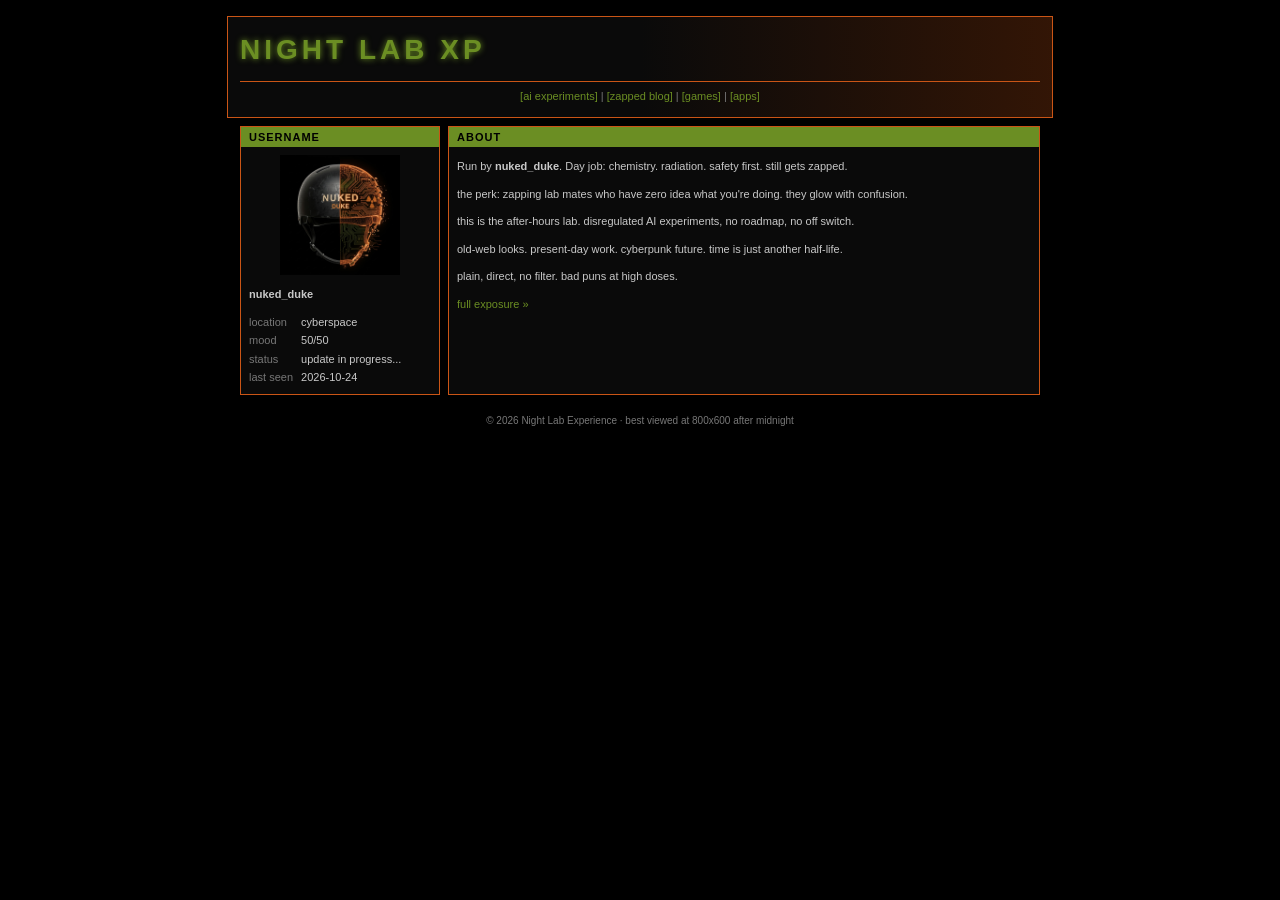
<file: index.html>
<!DOCTYPE html>
<!-- Tells the browser this is modern HTML5 -->
<html lang="en">

<head>
  <!-- Character encoding: lets symbols like © and ★ display correctly -->
  <meta charset="UTF-8">
  <!-- Makes the page scale properly on phones -->
  <meta name="viewport" content="width=device-width, initial-scale=1">
  <!-- Text shown in the browser tab and in search results -->
  <title>Night Lab XP</title>
  <meta name="description" content="Night Lab XP: a Stoic Science after-hours cyberpunk webspace. AI experiments, free apps, games and the Zapped Blog, hand-built in old-web HTML and CSS.">
  <!-- Links the stylesheet. ?v=3 is a version tag: browsers keep an old copy
       of style.css, and changing the number (v=3, v=4...) after editing the CSS
       forces them to download the new one. Change it on every page. -->
  <link rel="stylesheet" href="style.css?v=3">
  <!-- DISCOVERY TAGS: help search engines and AI crawlers understand this page -->
  <meta name="keywords" content="Night Lab XP, Stoic Science, AI experiments, vibe coding, Claude Code, free apps, kids apps, retro games, game preservation, old web, cyberpunk, personal website">
  <meta name="author" content="nuked_duke">
  <meta name="robots" content="index, follow, max-image-preview:large">
  <!-- canonical = the one official address of this page -->
  <link rel="canonical" href="https://xp.stoicscience.us/">
  <link rel="alternate" type="text/plain" title="llms.txt" href="https://xp.stoicscience.us/llms.txt">
  <!-- Open Graph: the preview card when the link is shared (chat apps, social) -->
  <meta property="og:type" content="website">
  <meta property="og:site_name" content="Night Lab XP">
  <meta property="og:title" content="Night Lab XP">
  <meta property="og:description" content="Night Lab XP: a Stoic Science after-hours cyberpunk webspace. AI experiments, free apps, games and the Zapped Blog, hand-built in old-web HTML and CSS.">
  <meta property="og:url" content="https://xp.stoicscience.us/">
  <meta property="og:image" content="https://xp.stoicscience.us/images/avatar.jpg">
  <meta name="twitter:card" content="summary">
  <!-- Structured data (JSON-LD): facts about this page in a format machines read directly -->
  <script type="application/ld+json">
  {"@context": "https://schema.org", "@type": "WebSite", "name": "Night Lab XP", "url": "https://xp.stoicscience.us/", "description": "AI experiments, free apps, games and the Zapped Blog.", "author": {"@type": "Person", "name": "nuked_duke", "alternateName": "The Nuked Duke", "url": "https://xp.stoicscience.us/about.html", "sameAs": ["https://github.com/alexstoicu"]}, "inLanguage": "en"}
  </script>
</head>

<body>

  <!-- HEADER: site name, tagline, and main navigation -->
  <header>
    <!-- The title is the home link: click it to go back to the front page -->
    <h1><a href="index.html">Night Lab XP</a></h1>

    <!-- nav = a group of site links. These pages get built in step 4 -->
    <nav>
      <a href="ai-experiments.html">[ai experiments]</a> |
      <a href="journal.html">[zapped blog]</a> |
      <a href="games.html">[games]</a> |
      <a href="apps.html">[apps]</a>
    </nav>
  </header>

  <!-- MAIN: the page's core content.
       Top row: profile (left) + about box (right). The journal lives on journal.html -->
  <main>

    <!-- TOP ROW: a plain wrapper so CSS can put its two children side by side -->
    <div class="top-row">

    <!-- ASIDE: the profile-style sidebar.
         Each class="box" div is one bordered box -->
    <aside>

      <!-- PROFILE BOX: picture + handle + quick stats -->
      <div class="box">
        <h3>USERNAME</h3>
        <!-- Placeholder until you add a real picture, e.g.
             <img src="images/avatar.png" alt="my avatar" width="120"> -->
        <img class="avatar" src="images/avatar.jpg" alt="nuked_duke helmet">
        <p><strong>nuked_duke</strong></p>

        <!-- dl = description list: pairs of <dt> (label) and <dd> (value) -->
        <dl>
          <dt>location</dt> <dd>cyberspace</dd>
          <dt>mood</dt>     <dd>50/50</dd>
          <dt>status</dt>   <dd>update in progress...</dd>
          <dt>last seen</dt><dd>2026-10-24</dd>
        </dl>
      </div>

    </aside>

    <!-- ABOUT BOX: right of the sidebar. CSS stretches it to fill
         the remaining width and match the sidebar's height -->
    <div class="box about-box">
      <h3>about</h3>
      <p>Run by <strong>nuked_duke</strong>. Day job: chemistry. radiation.
         safety first. still gets zapped.</p>
      <p>the perk: zapping lab mates who have zero idea what you're doing.
         they glow with confusion.</p>
      <p>this is the after-hours lab. disregulated AI experiments,
         no roadmap, no off switch.</p>
      <p>old-web looks. present-day work. cyberpunk future.
         time is just another half-life.</p>
      <p>plain, direct, no filter. bad puns at high doses.</p>
      <!-- Link to the full about page -->
      <p><a href="about.html">full exposure &raquo;</a></p>
    </div>

    </div>
    <!-- end of TOP ROW -->

  </main>

  <!-- FOOTER: small print at the bottom of the page -->
  <footer>
    <p>&copy; 2026 Night Lab Experience &middot; best viewed at 800x600 after midnight</p>
  </footer>

</body>
</html>
</file>
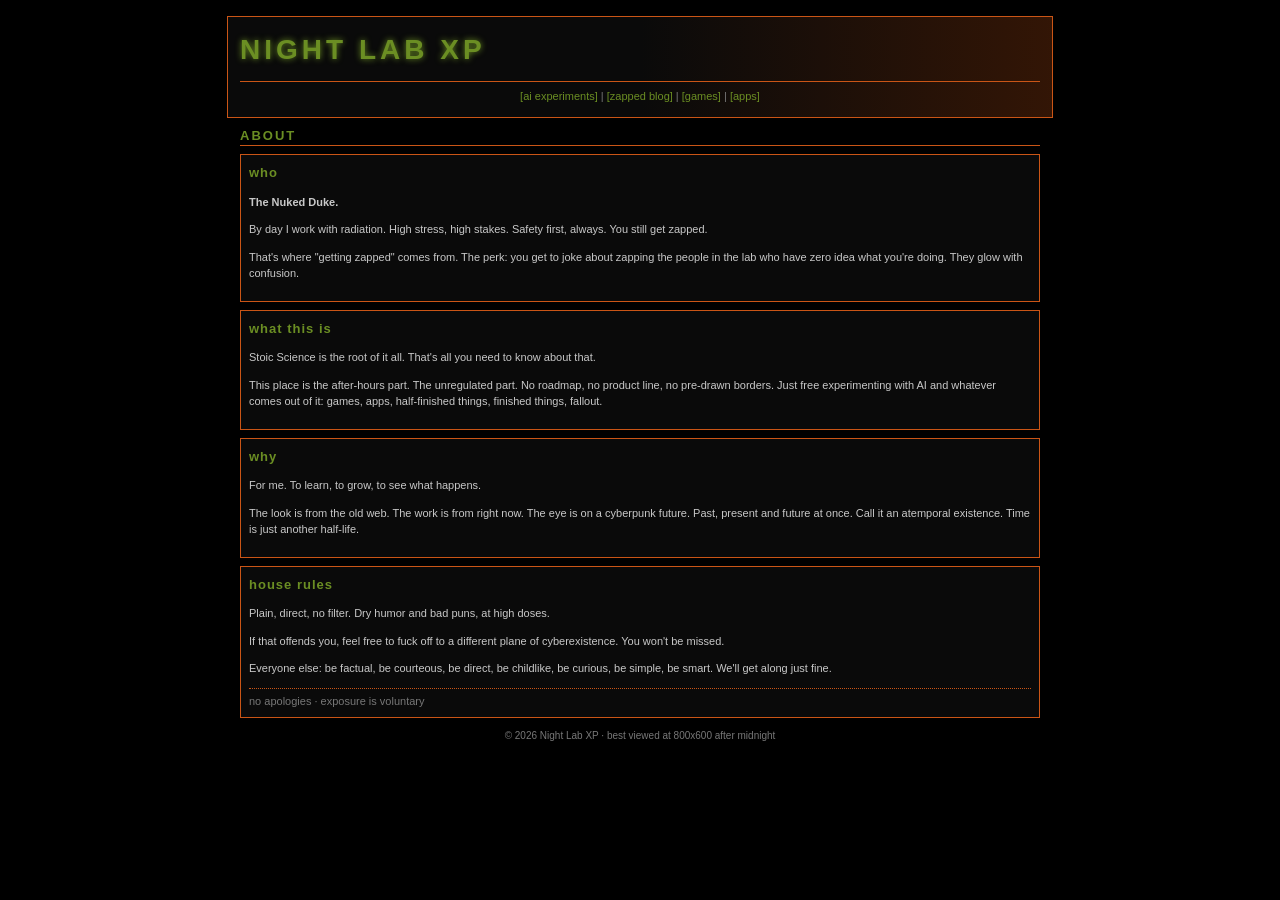
<file: about.html>
<!DOCTYPE html>
<!-- ABOUT PAGE: same header, nav and footer as index.html,
     but one wide column instead of sidebar + journal -->
<html lang="en">

<head>
  <meta charset="UTF-8">
  <meta name="viewport" content="width=device-width, initial-scale=1">
  <title>about &middot; Night Lab XP</title>
  <meta name="description" content="About Night Lab XP and nuked_duke: radiation worker by day, unregulated AI experimenter after hours. What this place is, why it exists, and the house rules.">
  <!-- Same stylesheet as the home page, so it looks the same -->
  <link rel="stylesheet" href="style.css?v=3">
  <!-- DISCOVERY TAGS: help search engines and AI crawlers understand this page -->
  <meta name="keywords" content="nuked_duke, Night Lab XP, about, Stoic Science, AI experiments, cyberpunk">
  <meta name="author" content="nuked_duke">
  <meta name="robots" content="index, follow, max-image-preview:large">
  <!-- canonical = the one official address of this page -->
  <link rel="canonical" href="https://xp.stoicscience.us/about.html">
  <link rel="alternate" type="text/plain" title="llms.txt" href="https://xp.stoicscience.us/llms.txt">
  <!-- Open Graph: the preview card when the link is shared (chat apps, social) -->
  <meta property="og:type" content="profile">
  <meta property="og:site_name" content="Night Lab XP">
  <meta property="og:title" content="about &middot; Night Lab XP">
  <meta property="og:description" content="About Night Lab XP and nuked_duke: radiation worker by day, unregulated AI experimenter after hours. What this place is, why it exists, and the house rules.">
  <meta property="og:url" content="https://xp.stoicscience.us/about.html">
  <meta property="og:image" content="https://xp.stoicscience.us/images/avatar.jpg">
  <meta name="twitter:card" content="summary">
  <!-- Structured data (JSON-LD): facts about this page in a format machines read directly -->
  <script type="application/ld+json">
  {"@context": "https://schema.org", "@type": "ProfilePage", "mainEntity": {"@type": "Person", "name": "nuked_duke", "alternateName": "The Nuked Duke", "url": "https://xp.stoicscience.us/about.html", "sameAs": ["https://github.com/alexstoicu"]}}
  </script>
</head>

<body>

  <!-- HEADER: copied from index.html. Keep the nav the same on every page -->
  <header>
    <!-- The title is the home link -->
    <h1><a href="index.html">Night Lab XP</a></h1>

    <nav>
      <a href="ai-experiments.html">[ai experiments]</a> |
      <a href="journal.html">[zapped blog]</a> |
      <a href="games.html">[games]</a> |
      <a href="apps.html">[apps]</a>
    </nav>
  </header>

  <main>

    <!-- No <aside> here, so the section fills the full width -->
    <section>
      <h2>about</h2>

      <!-- Each article.box is one topic, styled like a journal entry -->
      <article class="box">
        <h3>who</h3>
        <p><strong>The Nuked Duke.</strong></p>
        <p>By day I work with radiation. High stress, high stakes.
           Safety first, always. You still get zapped.</p>
        <p>That's where "getting zapped" comes from. The perk: you get to
           joke about zapping the people in the lab who have zero idea
           what you're doing. They glow with confusion.</p>
      </article>

      <article class="box">
        <h3>what this is</h3>
        <p>Stoic Science is the root of it all. That's all you need to know about that.</p>
        <p>This place is the after-hours part. The unregulated part.
           No roadmap, no product line, no pre-drawn borders.
           Just free experimenting with AI and whatever comes out of it:
           games, apps, half-finished things, finished things, fallout.</p>
      </article>

      <article class="box">
        <h3>why</h3>
        <p>For me. To learn, to grow, to see what happens.</p>
        <p>The look is from the old web. The work is from right now.
           The eye is on a cyberpunk future. Past, present and future at once.
           Call it an atemporal existence. Time is just another half-life.</p>
      </article>

      <article class="box">
        <h3>house rules</h3>
        <p>Plain, direct, no filter. Dry humor and bad puns, at high doses.</p>
        <p>If that offends you, feel free to fuck off to a different plane
           of cyberexistence. You won't be missed.</p>
        <p>Everyone else: be factual, be courteous, be direct, be childlike,
           be curious, be simple, be smart. We'll get along just fine.</p>
        <p class="meta">no apologies &middot; exposure is voluntary</p>
      </article>

    </section>

  </main>

  <footer>
    <p>&copy; 2026 Night Lab XP &middot; best viewed at 800x600 after midnight</p>
  </footer>

</body>
</html>
</file>
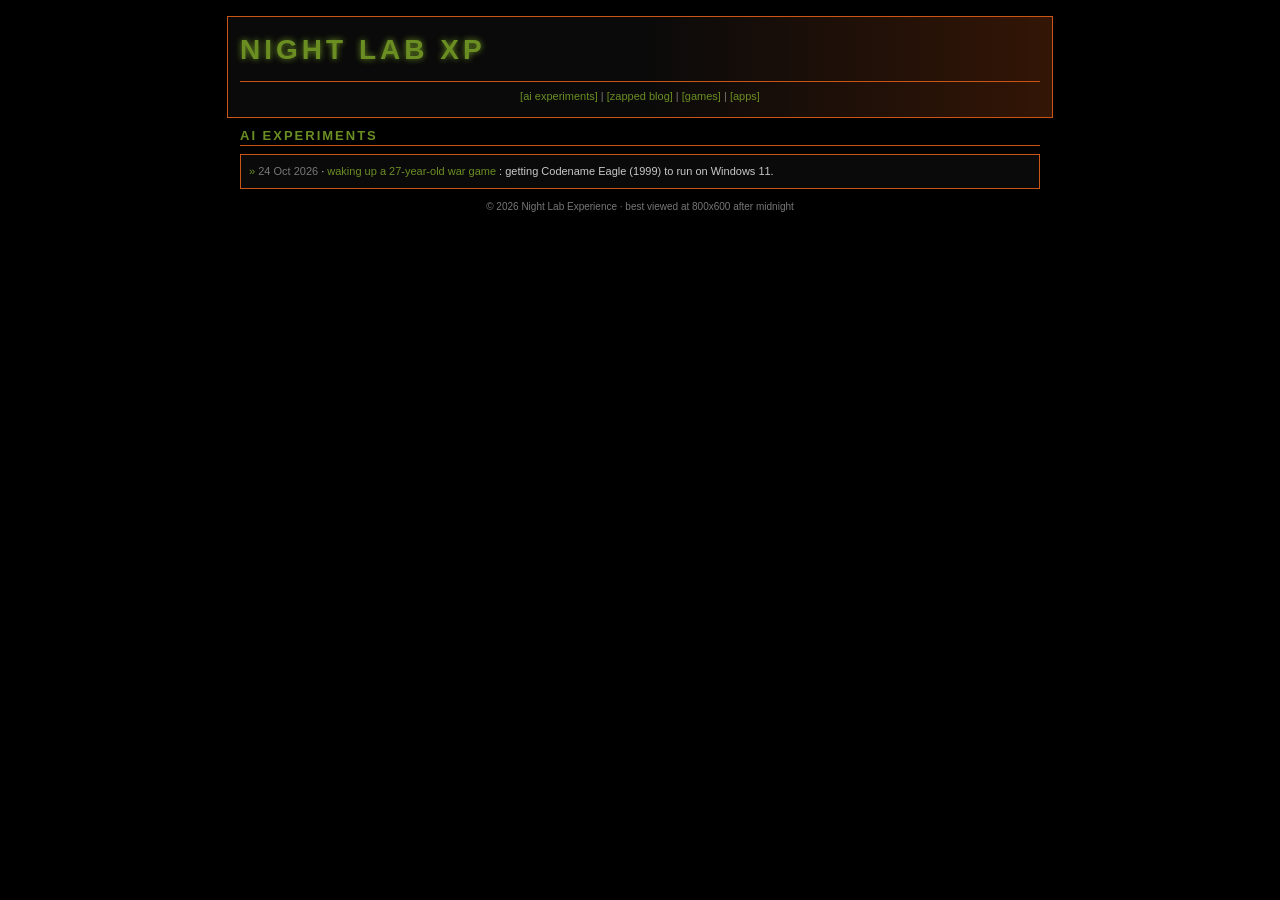
<file: ai-experiments.html>
<!DOCTYPE html>
<!-- AI EXPERIMENTS: the list of experiments.
     Each experiment has its own page inside the experiments/ folder.
     Same header and footer as index.html -->
<html lang="en">

<head>
  <meta charset="UTF-8">
  <meta name="viewport" content="width=device-width, initial-scale=1">
  <title>ai experiments &middot; Night Lab XP</title>
  <meta name="description" content="AI experiments from Night Lab XP: using Claude Code and other AI tools to fix, rebuild and preserve software, like getting Codename Eagle (1999) running on Windows 11.">
  <link rel="stylesheet" href="style.css?v=3">
  <!-- DISCOVERY TAGS: help search engines and AI crawlers understand this page -->
  <meta name="keywords" content="AI experiments, Claude Code, AI agent, game preservation, retro games on Windows 11, reverse engineering, vibe coding">
  <meta name="author" content="nuked_duke">
  <meta name="robots" content="index, follow, max-image-preview:large">
  <!-- canonical = the one official address of this page -->
  <link rel="canonical" href="https://xp.stoicscience.us/ai-experiments.html">
  <link rel="alternate" type="text/plain" title="llms.txt" href="https://xp.stoicscience.us/llms.txt">
  <!-- Open Graph: the preview card when the link is shared (chat apps, social) -->
  <meta property="og:type" content="website">
  <meta property="og:site_name" content="Night Lab XP">
  <meta property="og:title" content="ai experiments &middot; Night Lab XP">
  <meta property="og:description" content="AI experiments from Night Lab XP: using Claude Code and other AI tools to fix, rebuild and preserve software, like getting Codename Eagle (1999) running on Windows 11.">
  <meta property="og:url" content="https://xp.stoicscience.us/ai-experiments.html">
  <meta property="og:image" content="https://xp.stoicscience.us/images/avatar.jpg">
  <meta name="twitter:card" content="summary">
</head>

<body>

  <!-- HEADER: copied from index.html. Keep the nav the same on every page -->
  <header>
    <!-- The title is the home link -->
    <h1><a href="index.html">Night Lab XP</a></h1>

    <nav>
      <a href="ai-experiments.html">[ai experiments]</a> |
      <a href="journal.html">[zapped blog]</a> |
      <a href="games.html">[games]</a> |
      <a href="apps.html">[apps]</a>
    </nav>
  </header>

  <main>

    <section>
      <h2>ai experiments</h2>

      <!-- EXPERIMENT LIST: one <li> per experiment, newest on top.
           To add one: make a new page in experiments/ (copy codename-eagle.html),
           then copy the <li> below and change the date, link and text -->
      <div class="box">
        <ul>
          <li>
            <span class="date">24 Oct 2026</span> &middot;
            <a href="experiments/codename-eagle.html">waking up a 27-year-old war game</a>
            : getting Codename Eagle (1999) to run on Windows 11.
          </li>
        </ul>
      </div>
    </section>

  </main>

  <footer>
    <p>&copy; 2026 Night Lab Experience &middot; best viewed at 800x600 after midnight</p>
  </footer>

</body>
</html>
</file>
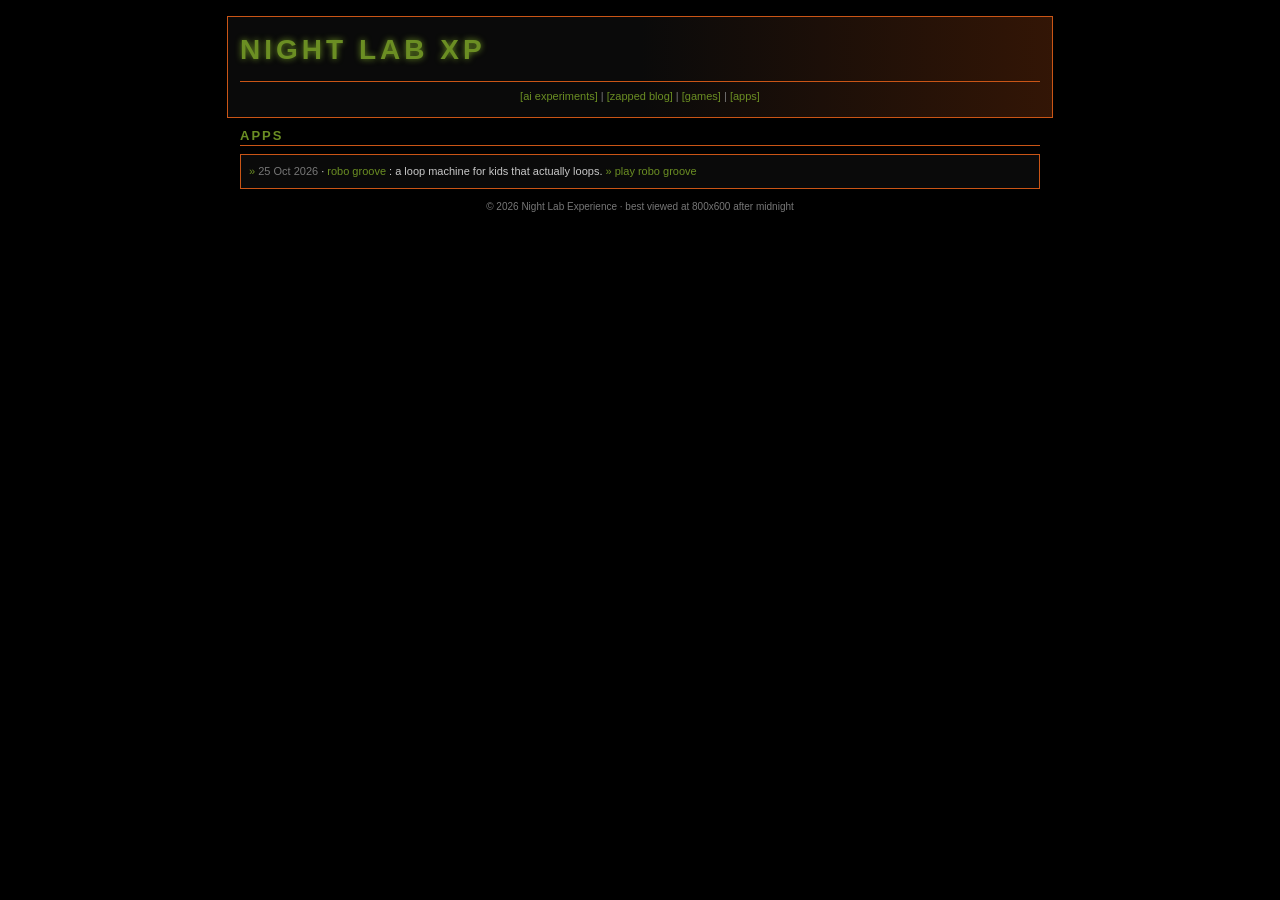
<file: apps.html>
<!DOCTYPE html>
<!-- APPS: the list of apps.
     Each app has its own page inside the apps/ folder.
     Same header and footer as index.html -->
<html lang="en">

<head>
  <meta charset="UTF-8">
  <meta name="viewport" content="width=device-width, initial-scale=1">
  <title>apps &middot; Night Lab XP</title>
  <meta name="description" content="Free apps made with AI at Night Lab XP, including Robo Groove, a free offline loop machine for kids with no ads and no account.">
  <link rel="stylesheet" href="style.css?v=3">
  <!-- DISCOVERY TAGS: help search engines and AI crawlers understand this page -->
  <meta name="keywords" content="free apps, kids apps, Robo Groove, loop machine for kids, music app for kids, no ads, offline web app, made with AI">
  <meta name="author" content="nuked_duke">
  <meta name="robots" content="index, follow, max-image-preview:large">
  <!-- canonical = the one official address of this page -->
  <link rel="canonical" href="https://xp.stoicscience.us/apps.html">
  <link rel="alternate" type="text/plain" title="llms.txt" href="https://xp.stoicscience.us/llms.txt">
  <!-- Open Graph: the preview card when the link is shared (chat apps, social) -->
  <meta property="og:type" content="website">
  <meta property="og:site_name" content="Night Lab XP">
  <meta property="og:title" content="apps &middot; Night Lab XP">
  <meta property="og:description" content="Free apps made with AI at Night Lab XP, including Robo Groove, a free offline loop machine for kids with no ads and no account.">
  <meta property="og:url" content="https://xp.stoicscience.us/apps.html">
  <meta property="og:image" content="https://xp.stoicscience.us/images/avatar.jpg">
  <meta name="twitter:card" content="summary">
</head>

<body>

  <!-- HEADER: copied from index.html. Keep the nav the same on every page -->
  <header>
    <!-- The title is the home link -->
    <h1><a href="index.html">Night Lab XP</a></h1>

    <nav>
      <a href="ai-experiments.html">[ai experiments]</a> |
      <a href="journal.html">[zapped blog]</a> |
      <a href="games.html">[games]</a> |
      <a href="apps.html">[apps]</a>
    </nav>
  </header>

  <main>

    <section>
      <h2>apps</h2>

      <!-- APP LIST: one <li> per app, newest on top.
           To add one: make a new page in apps/ (copy robo-groove.html),
           then copy the <li> below and change the date, link and text -->
      <div class="box">
        <ul>
          <li>
            <span class="date">25 Oct 2026</span> &middot;
            <a href="apps/robo-groove.html">robo groove</a>
            : a loop machine for kids that actually loops.
            <a href="https://doodledance.itch.io/robo-groove" target="_blank">&raquo; play robo groove</a>
          </li>
        </ul>
      </div>
    </section>

  </main>

  <footer>
    <p>&copy; 2026 Night Lab Experience &middot; best viewed at 800x600 after midnight</p>
  </footer>

</body>
</html>
</file>
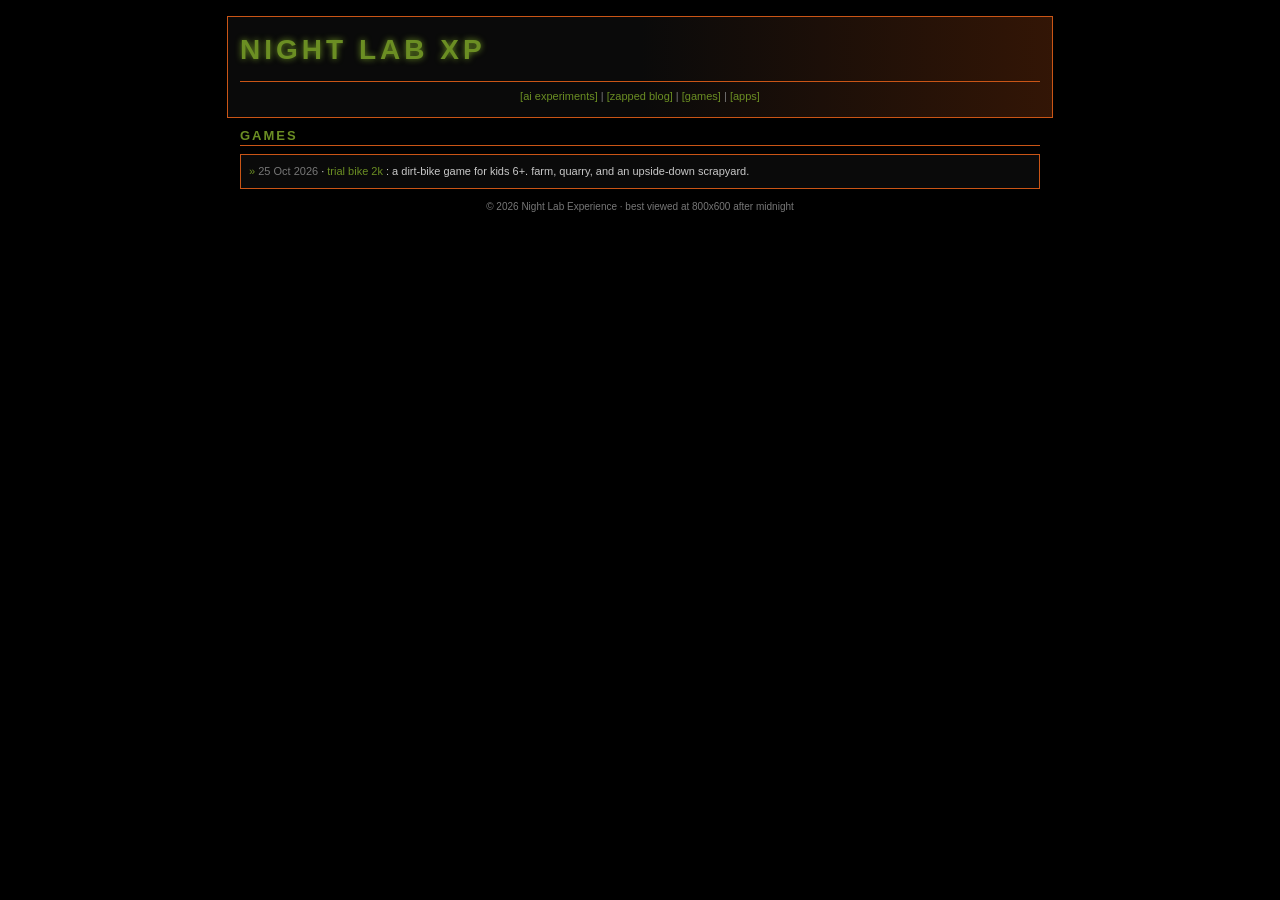
<file: games.html>
<!DOCTYPE html>
<!-- GAMES: the list of games. Same header and footer as index.html -->
<html lang="en">

<head>
  <meta charset="UTF-8">
  <meta name="viewport" content="width=device-width, initial-scale=1">
  <title>games &middot; Night Lab XP</title>
  <meta name="description" content="Free browser games from Night Lab XP, including Trial Bike 2K, a dirt-bike physics game for kids 6+.">
  <link rel="stylesheet" href="style.css?v=3">
  <!-- DISCOVERY TAGS: help search engines and AI crawlers understand this page -->
  <meta name="keywords" content="free browser games, kids games, Trial Bike 2K, dirt bike game, physics game, made with AI, Night Lab XP">
  <meta name="author" content="nuked_duke">
  <meta name="robots" content="index, follow, max-image-preview:large">
  <!-- canonical = the one official address of this page -->
  <link rel="canonical" href="https://xp.stoicscience.us/games.html">
  <link rel="alternate" type="text/plain" title="llms.txt" href="https://xp.stoicscience.us/llms.txt">
  <!-- Open Graph: the preview card when the link is shared (chat apps, social) -->
  <meta property="og:type" content="website">
  <meta property="og:site_name" content="Night Lab XP">
  <meta property="og:title" content="games &middot; Night Lab XP">
  <meta property="og:description" content="Free browser games from Night Lab XP, including Trial Bike 2K, a dirt-bike physics game for kids 6+.">
  <meta property="og:url" content="https://xp.stoicscience.us/games.html">
  <meta property="og:image" content="https://xp.stoicscience.us/images/avatar.jpg">
  <meta name="twitter:card" content="summary">
</head>

<body>

  <!-- HEADER: copied from index.html. Keep the nav the same on every page -->
  <header>
    <!-- The title is the home link -->
    <h1><a href="index.html">Night Lab XP</a></h1>

    <nav>
      <a href="ai-experiments.html">[ai experiments]</a> |
      <a href="journal.html">[zapped blog]</a> |
      <a href="games.html">[games]</a> |
      <a href="apps.html">[apps]</a>
    </nav>
  </header>

  <main>

    <section>
      <h2>games</h2>

      <!-- GAME LIST: one <li> per game, newest on top.
           Each game has a post page (games/name.html) and the game itself
           in its own folder (games/name/index.html) -->
      <div class="box">
        <ul>
          <li>
            <span class="date">25 Oct 2026</span> &middot;
            <a href="games/trial-bike-2k.html">trial bike 2k</a>
            : a dirt-bike game for kids 6+. farm, quarry, and an upside-down scrapyard.
          </li>
        </ul>
      </div>
    </section>

  </main>

  <footer>
    <p>&copy; 2026 Night Lab Experience &middot; best viewed at 800x600 after midnight</p>
  </footer>

</body>
</html>
</file>
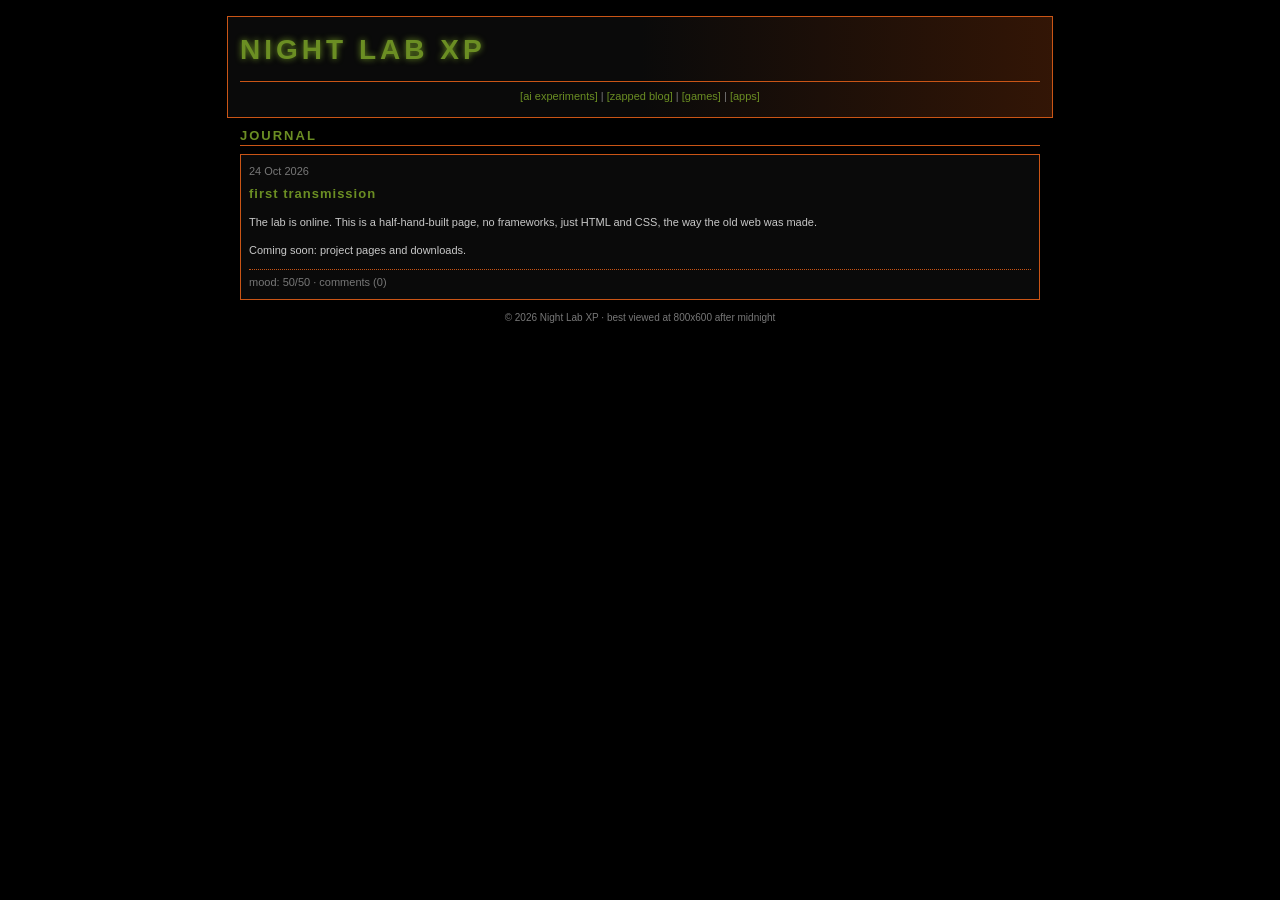
<file: journal.html>
<!DOCTYPE html>
<!-- ZAPPED BLOG: the journal page. Same header and footer as index.html -->
<html lang="en">

<head>
  <meta charset="UTF-8">
  <meta name="viewport" content="width=device-width, initial-scale=1">
  <title>zapped blog &middot; Night Lab XP</title>
  <meta name="description" content="The Zapped Blog: journal entries from Night Lab XP about AI, building things and getting zapped.">
  <link rel="stylesheet" href="style.css?v=3">
  <!-- DISCOVERY TAGS: help search engines and AI crawlers understand this page -->
  <meta name="keywords" content="Zapped Blog, Night Lab XP, blog, journal, AI, vibe coding">
  <meta name="author" content="nuked_duke">
  <meta name="robots" content="index, follow, max-image-preview:large">
  <!-- canonical = the one official address of this page -->
  <link rel="canonical" href="https://xp.stoicscience.us/journal.html">
  <link rel="alternate" type="text/plain" title="llms.txt" href="https://xp.stoicscience.us/llms.txt">
  <!-- Open Graph: the preview card when the link is shared (chat apps, social) -->
  <meta property="og:type" content="website">
  <meta property="og:site_name" content="Night Lab XP">
  <meta property="og:title" content="zapped blog &middot; Night Lab XP">
  <meta property="og:description" content="The Zapped Blog: journal entries from Night Lab XP about AI, building things and getting zapped.">
  <meta property="og:url" content="https://xp.stoicscience.us/journal.html">
  <meta property="og:image" content="https://xp.stoicscience.us/images/avatar.jpg">
  <meta name="twitter:card" content="summary">
</head>

<body>

  <!-- HEADER: copied from index.html. Keep the nav the same on every page -->
  <header>
    <!-- The title is the home link -->
    <h1><a href="index.html">Night Lab XP</a></h1>

    <nav>
      <a href="ai-experiments.html">[ai experiments]</a> |
      <a href="journal.html">[zapped blog]</a> |
      <a href="games.html">[games]</a> |
      <a href="apps.html">[apps]</a>
    </nav>
  </header>

  <main>

    <!-- SECTION: the journal, full width. Holds a list of entries -->
    <section>
      <h2>journal</h2>

      <!-- ARTICLE: one self-contained journal entry.
           Copy this whole <article> block to add a new post (newest on top) -->
      <article class="box">
        <!-- time = a machine-readable date; the text inside is what people see -->
        <p class="date"><time datetime="2026-10-24">24 Oct 2026</time></p>
        <h3>first transmission</h3>
        <p>The lab is online. This is a half-hand-built page, no frameworks,
           just HTML and CSS, the way the old web was made.</p>
        <p>Coming soon: project pages and downloads.</p>
        <!-- Small line at the end of each post -->
        <p class="meta">mood: 50/50 &middot; comments (0)</p>
      </article>

    </section>

  </main>

  <footer>
    <p>&copy; 2026 Night Lab XP &middot; best viewed at 800x600 after midnight</p>
  </footer>

</body>
</html>
</file>
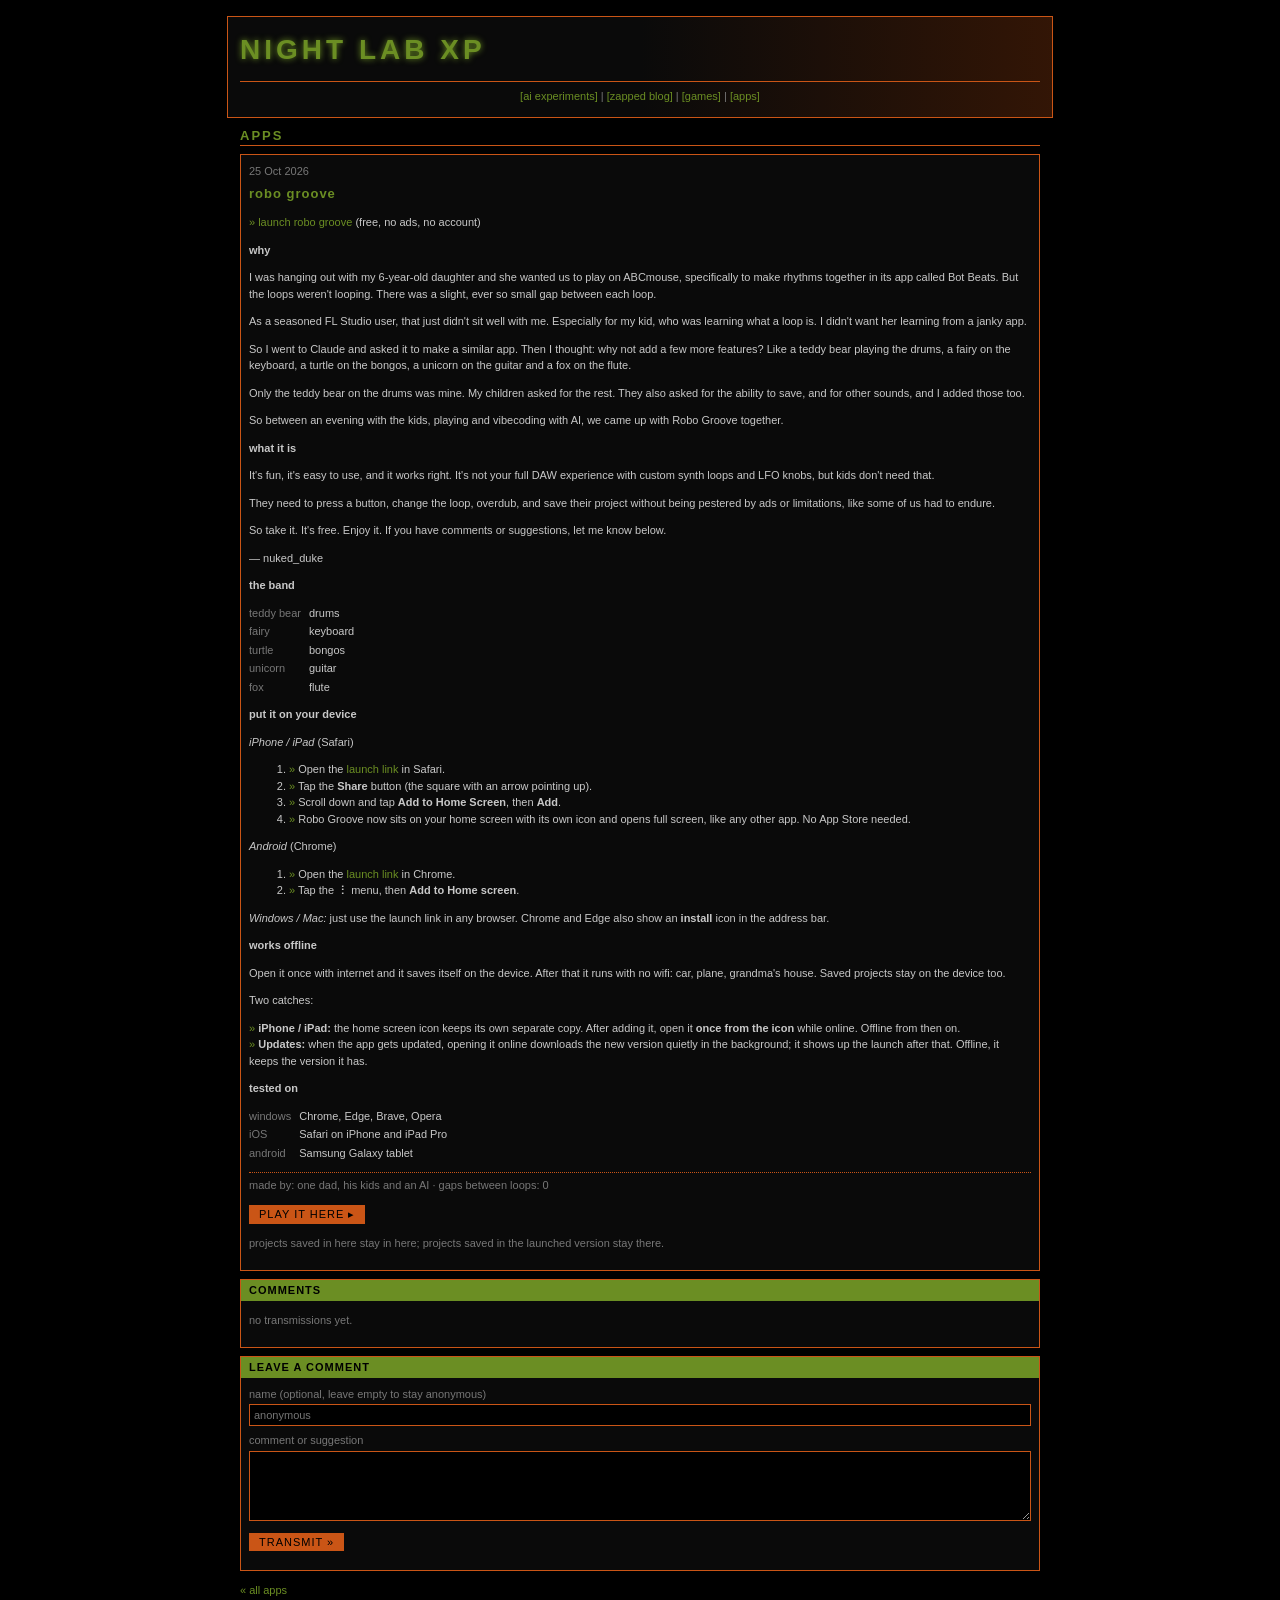
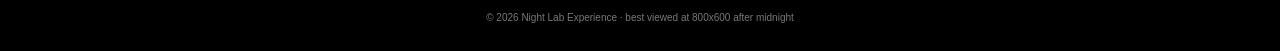
<file: apps/robo-groove.html>
<!DOCTYPE html>
<!-- APP PAGE: one app per file, inside the apps/ folder.
     This file is one folder deeper than index.html, so every link to the
     main site starts with ../ ("go up one folder first") -->
<html lang="en">

<head>
  <meta charset="UTF-8">
  <meta name="viewport" content="width=device-width, initial-scale=1">
  <title>robo groove &middot; Night Lab XP</title>
  <meta name="description" content="Robo Groove: a free loop machine for kids. Press a button, change the loop, overdub and save, with a teddy bear on drums and a fox on flute. No ads, no account, works offline on iPhone, iPad, Android and Windows.">
  <link rel="stylesheet" href="../style.css?v=3">
  <!-- DISCOVERY TAGS: help search engines and AI crawlers understand this page -->
  <meta name="keywords" content="Robo Groove, loop machine for kids, beat maker for kids, music app for kids, free kids app, no ads, offline, iPad, Android tablet, Bot Beats alternative, made with AI">
  <meta name="author" content="nuked_duke">
  <meta name="robots" content="index, follow, max-image-preview:large">
  <!-- canonical = the one official address of this page -->
  <link rel="canonical" href="https://xp.stoicscience.us/apps/robo-groove.html">
  <link rel="alternate" type="text/plain" title="llms.txt" href="https://xp.stoicscience.us/llms.txt">
  <!-- Open Graph: the preview card when the link is shared (chat apps, social) -->
  <meta property="og:type" content="article">
  <meta property="og:site_name" content="Night Lab XP">
  <meta property="og:title" content="robo groove &middot; Night Lab XP">
  <meta property="og:description" content="Robo Groove: a free loop machine for kids. Press a button, change the loop, overdub and save, with a teddy bear on drums and a fox on flute. No ads, no account, works offline on iPhone, iPad, Android and Windows.">
  <meta property="og:url" content="https://xp.stoicscience.us/apps/robo-groove.html">
  <meta property="og:image" content="https://alexstoicu.github.io/robo-groove/icon-512.png">
  <meta name="twitter:card" content="summary">
  <!-- Structured data (JSON-LD): facts about this page in a format machines read directly -->
  <script type="application/ld+json">
  {"@context": "https://schema.org", "@type": "SoftwareApplication", "name": "Robo Groove", "url": "https://alexstoicu.github.io/robo-groove/", "applicationCategory": "EducationalApplication", "operatingSystem": "Web browser, iOS, iPadOS, Android, Windows", "description": "A free, ad-free loop machine for kids that works offline.", "offers": {"@type": "Offer", "price": "0", "priceCurrency": "USD"}, "audience": {"@type": "PeopleAudience", "suggestedMinAge": 4}, "image": "https://alexstoicu.github.io/robo-groove/icon-512.png", "author": {"@type": "Person", "name": "nuked_duke", "alternateName": "The Nuked Duke", "url": "https://xp.stoicscience.us/about.html", "sameAs": ["https://github.com/alexstoicu"]}, "datePublished": "2026-10-25"}
  </script>
</head>

<body>

  <!-- HEADER: copied from index.html, with ../ added to every link -->
  <header>
    <!-- The title is the home link -->
    <h1><a href="../index.html">Night Lab XP</a></h1>

    <nav>
      <a href="../ai-experiments.html">[ai experiments]</a> |
      <a href="../journal.html">[zapped blog]</a> |
      <a href="../games.html">[games]</a> |
      <a href="../apps.html">[apps]</a>
    </nav>
  </header>

  <main>

    <section>
      <h2>apps</h2>

      <!-- ARTICLE: the app write-up -->
      <article class="box">
        <p class="date"><time datetime="2026-10-25">25 Oct 2026</time></p>
        <h3>robo groove</h3>

        <!-- LAUNCH LINK: opens the game on itch.io (Doodle Dance).
             target="_blank" opens it in a new tab -->
        <p><a href="https://doodledance.itch.io/robo-groove" target="_blank">&raquo; launch robo groove</a>
           (free, no ads, no account)</p>

        <!-- THE STORY: why this app exists -->
        <p><strong>why</strong></p>
        <p>I was hanging out with my 6-year-old daughter and she wanted us to
           play on ABCmouse, specifically to make rhythms together in its app
           called Bot Beats. But the loops weren't looping. There was a slight,
           ever so small gap between each loop.</p>
        <p>As a seasoned FL Studio user, that just didn't sit well with me.
           Especially for my kid, who was learning what a loop is. I didn't
           want her learning from a janky app.</p>
        <p>So I went to Claude and asked it to make a similar app. Then I
           thought: why not add a few more features? Like a teddy bear playing
           the drums, a fairy on the keyboard, a turtle on the bongos, a unicorn
           on the guitar and a fox on the flute.</p>
        <p>Only the teddy bear on the drums was mine. My children asked for the
           rest. They also asked for the ability to save, and for other sounds,
           and I added those too.</p>
        <p>So between an evening with the kids, playing and vibecoding with AI,
           we came up with Robo Groove together.</p>

        <!-- WHAT IT IS -->
        <p><strong>what it is</strong></p>
        <p>It's fun, it's easy to use, and it works right. It's not your full
           DAW experience with custom synth loops and LFO knobs, but kids don't
           need that.</p>
        <p>They need to press a button, change the loop, overdub, and save
           their project without being pestered by ads or limitations, like
           some of us had to endure.</p>
        <p>So take it. It's free. Enjoy it. If you have comments or
           suggestions, let me know below.</p>
        <p>&mdash; nuked_duke</p>

        <!-- THE BAND: dl = description list, label | value -->
        <p><strong>the band</strong></p>
        <dl>
          <dt>teddy bear</dt> <dd>drums</dd>
          <dt>fairy</dt>      <dd>keyboard</dd>
          <dt>turtle</dt>     <dd>bongos</dd>
          <dt>unicorn</dt>    <dd>guitar</dd>
          <dt>fox</dt>        <dd>flute</dd>
        </dl>

        <!-- INSTALL: how to get it on each kind of device -->
        <p><strong>put it on your device</strong></p>

        <p><em>iPhone / iPad</em> (Safari)</p>
        <ol>
          <li>Open the <a href="https://alexstoicu.github.io/robo-groove/" target="_blank">launch link</a> in Safari.</li>
          <li>Tap the <strong>Share</strong> button (the square with an arrow pointing up).</li>
          <li>Scroll down and tap <strong>Add to Home Screen</strong>, then <strong>Add</strong>.</li>
          <li>Robo Groove now sits on your home screen with its own icon and
              opens full screen, like any other app. No App Store needed.</li>
        </ol>

        <p><em>Android</em> (Chrome)</p>
        <ol>
          <li>Open the <a href="https://alexstoicu.github.io/robo-groove/" target="_blank">launch link</a> in Chrome.</li>
          <li>Tap the <strong>&#8942;</strong> menu, then <strong>Add to Home screen</strong>.</li>
        </ol>

        <p><em>Windows / Mac:</em> just use the launch link in any browser.
           Chrome and Edge also show an <strong>install</strong> icon in the address bar.</p>

        <!-- OFFLINE: how the app keeps working without internet -->
        <p><strong>works offline</strong></p>
        <p>Open it once with internet and it saves itself on the device. After
           that it runs with no wifi: car, plane, grandma's house. Saved
           projects stay on the device too.</p>
        <p>Two catches:</p>
        <ul>
          <li><strong>iPhone / iPad:</strong> the home screen icon keeps its own
              separate copy. After adding it, open it <strong>once from the
              icon</strong> while online. Offline from then on.</li>
          <li><strong>Updates:</strong> when the app gets updated, opening it
              online downloads the new version quietly in the background; it
              shows up the launch after that. Offline, it keeps the version it has.</li>
        </ul>

        <!-- TESTED ON: dl again, label | value -->
        <p><strong>tested on</strong></p>
        <dl>
          <dt>windows</dt> <dd>Chrome, Edge, Brave, Opera</dd>
          <dt>iOS</dt>     <dd>Safari on iPhone and iPad Pro</dd>
          <dt>android</dt> <dd>Samsung Galaxy tablet</dd>
        </dl>

        <p class="meta">made by: one dad, his kids and an AI &middot; gaps between loops: 0</p>

        <!-- PLAY BUTTON: slides the app panel in from the right (see the
             APP PANEL and its script at the bottom of this file) -->
        <p><button type="button" class="panel-open">play it here &#9656;</button></p>
        <p class="dim">projects saved in here stay in here; projects saved in the
           launched version stay there.</p>
      </article>

      <!-- COMMENTS: approved comments are pasted here by hand.
           Copy the <div class="comment"> block for each one you publish -->
      <div class="box">
        <h3>comments</h3>
        <p class="dim">no transmissions yet.</p>
        <!-- Example of a published comment:
        <div class="comment">
          <p class="meta">anonymous &middot; 25 Oct 2026</p>
          <p>comment text here</p>
        </div>
        -->
      </div>

      <!-- COMMENT FORM: same as on the Codename Eagle page.
           Only the subject line changes, so you can tell posts apart in Gmail -->
      <div class="box">
        <h3>leave a comment</h3>
        <form class="comment-form" action="https://api.web3forms.com/submit" method="POST">

          <!-- Hidden fields: the visitor never sees these -->
          <input type="hidden" name="access_key" value="347fa2f7-6c4d-4113-8c06-d35090430f7a">
          <!-- Fixed subject: your Gmail filter catches "Night Lab XP comment" -->
          <input type="hidden" name="subject" value="Night Lab XP comment: robo-groove">
          <input type="hidden" name="from_name" value="Night Lab XP">
          <!-- Spam trap: hidden from people, bots tick it and get rejected -->
          <input type="checkbox" name="botcheck" class="botcheck" tabindex="-1" autocomplete="off">

          <label for="name">name (optional, leave empty to stay anonymous)</label>
          <input type="text" id="name" name="name" maxlength="60" placeholder="anonymous">

          <label for="message">comment or suggestion</label>
          <textarea id="message" name="message" rows="5" maxlength="2000" required></textarea>

          <button type="submit">transmit &raquo;</button>
          <p class="form-status" aria-live="polite"></p>
        </form>
      </div>

      <!-- FORM SCRIPT: same as on the Codename Eagle page.
           Sends the form in the background and shows a short message -->
      <script>
        const form = document.querySelector(".comment-form");
        const status = form.querySelector(".form-status");

        form.addEventListener("submit", async (event) => {
          event.preventDefault();
          status.textContent = "transmitting...";
          try {
            const response = await fetch(form.action, {
              method: "POST",
              body: new FormData(form)
            });
            if (response.ok) {
              status.textContent = "received. it'll show up here if it survives review.";
              form.reset();
            } else {
              status.textContent = "signal lost. try again later.";
            }
          } catch (error) {
            status.textContent = "signal lost. try again later.";
          }
        });
      </script>

      <!-- Back link to the list of apps -->
      <p><a href="../apps.html">&laquo; all apps</a></p>
    </section>

  </main>

  <!-- APP PANEL: a full-screen card parked just off the right edge of the
       screen. The "play it here" button slides it in, "back" slides it out.
       The iframe (a window showing another web page) starts empty and only
       loads the app (about 8 MB) the first time the panel opens -->
  <div class="app-panel" id="app-panel" aria-hidden="true">
    <div class="app-panel-bar">
      <button type="button" class="panel-close">&#9666; back to the lab</button>
      <span>robo groove</span>
      <a href="https://alexstoicu.github.io/robo-groove/" target="_blank">open in new tab &raquo;</a>
    </div>
    <iframe title="Robo Groove" allow="autoplay; fullscreen"
            data-src="https://alexstoicu.github.io/robo-groove/"></iframe>
  </div>

  <!-- PANEL SCRIPT: adds or removes the "open" class; the CSS does the sliding -->
  <script>
    const panel = document.getElementById("app-panel");
    const frame = panel.querySelector("iframe");

    function openPanel() {
      // First open only: copy data-src into src, which starts loading the app
      if (!frame.src) frame.src = frame.dataset.src;
      panel.classList.add("open");
      panel.setAttribute("aria-hidden", "false");
      document.body.classList.add("panel-is-open");   // stops the page behind from scrolling
    }

    function closePanel() {
      panel.classList.remove("open");
      panel.setAttribute("aria-hidden", "true");
      document.body.classList.remove("panel-is-open");
    }

    document.querySelector(".panel-open").addEventListener("click", openPanel);
    panel.querySelector(".panel-close").addEventListener("click", closePanel);
    // The Escape key also closes it
    document.addEventListener("keydown", (event) => {
      if (event.key === "Escape") closePanel();
    });
  </script>

  <footer>
    <p>&copy; 2026 Night Lab Experience &middot; best viewed at 800x600 after midnight</p>
  </footer>

</body>
</html>
</file>
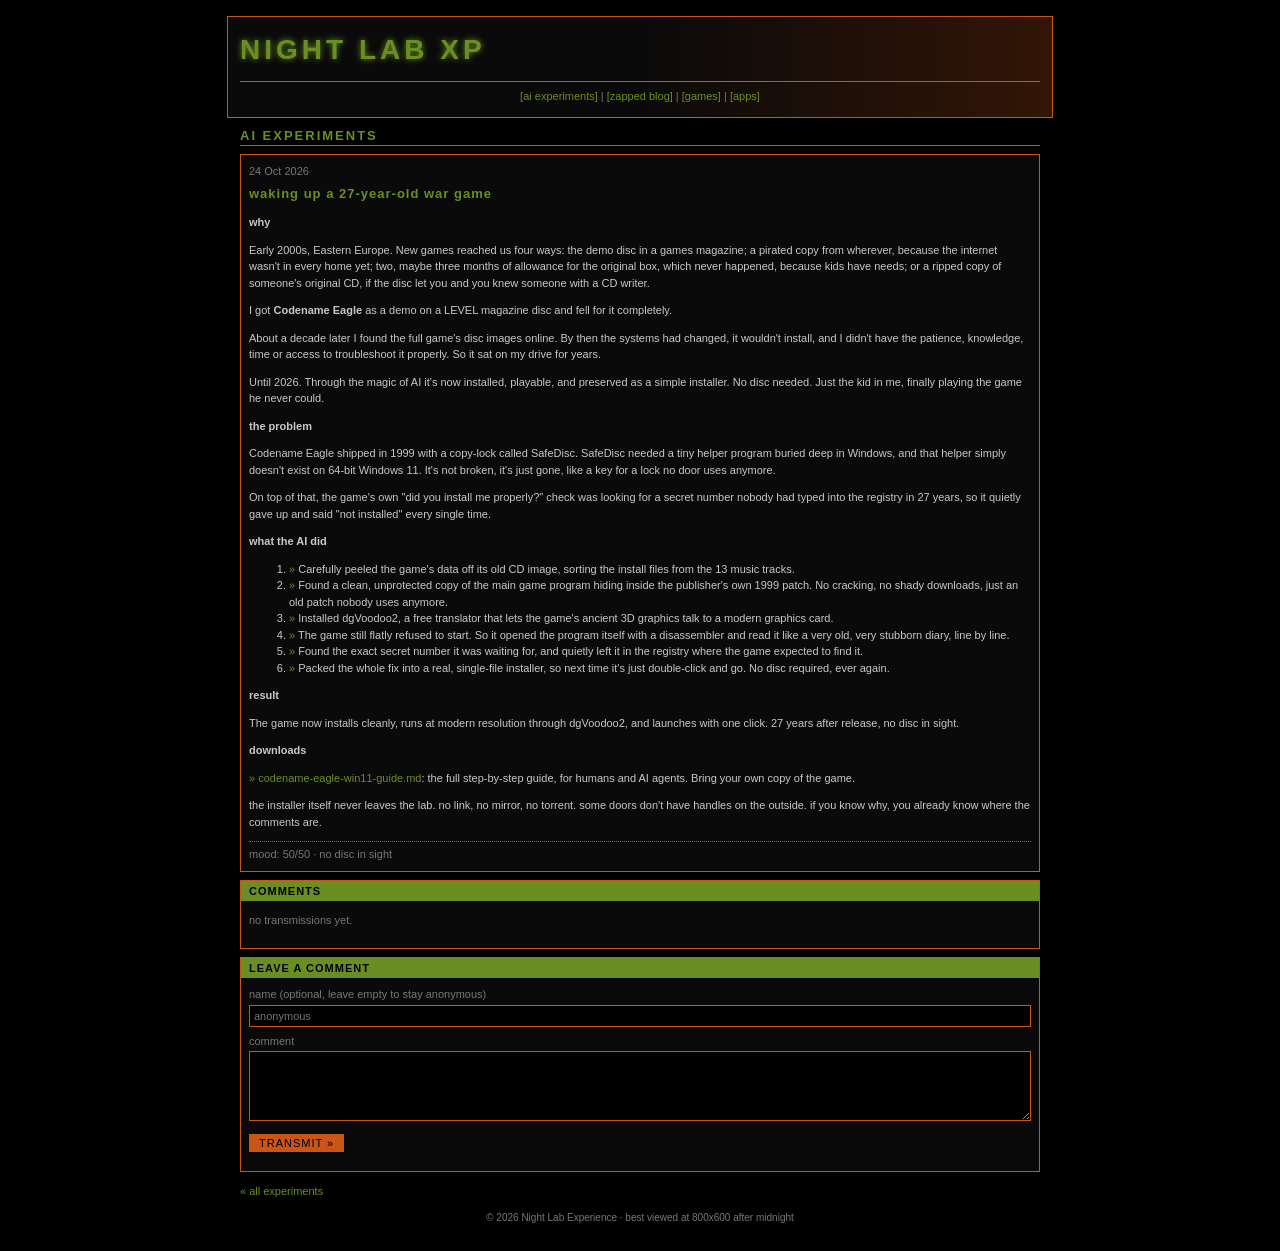
<file: experiments/codename-eagle.html>
<!DOCTYPE html>
<!-- EXPERIMENT PAGE: one experiment per file, inside the experiments/ folder.
     This file is one folder deeper than index.html, so every link to the
     main site starts with ../ ("go up one folder first") -->
<html lang="en">

<head>
  <meta charset="UTF-8">
  <meta name="viewport" content="width=device-width, initial-scale=1">
  <title>waking up a 27-year-old war game &middot; Night Lab XP</title>
  <meta name="description" content="How AI (Claude Code) got Codename Eagle (1999) installing and running on Windows 11: SafeDisc, a 16-bit installer, a hidden registry check, dgVoodoo2 and a one-click Inno Setup installer. Free step-by-step guide for humans and AI agents.">
  <link rel="stylesheet" href="../style.css?v=3">
  <!-- DISCOVERY TAGS: help search engines and AI crawlers understand this page -->
  <meta name="keywords" content="Codename Eagle, Codename Eagle Windows 11, 1999 games on Windows 11, SafeDisc Windows 11, secdrv.sys, dgVoodoo2, Inno Setup, unshield, InstallShield cab, game preservation, Claude Code, AI agent guide">
  <meta name="author" content="nuked_duke">
  <meta name="robots" content="index, follow, max-image-preview:large">
  <!-- canonical = the one official address of this page -->
  <link rel="canonical" href="https://xp.stoicscience.us/experiments/codename-eagle.html">
  <link rel="alternate" type="text/plain" title="llms.txt" href="https://xp.stoicscience.us/llms.txt">
  <!-- Open Graph: the preview card when the link is shared (chat apps, social) -->
  <meta property="og:type" content="article">
  <meta property="og:site_name" content="Night Lab XP">
  <meta property="og:title" content="waking up a 27-year-old war game &middot; Night Lab XP">
  <meta property="og:description" content="How AI (Claude Code) got Codename Eagle (1999) installing and running on Windows 11: SafeDisc, a 16-bit installer, a hidden registry check, dgVoodoo2 and a one-click Inno Setup installer. Free step-by-step guide for humans and AI agents.">
  <meta property="og:url" content="https://xp.stoicscience.us/experiments/codename-eagle.html">
  <meta property="og:image" content="https://xp.stoicscience.us/images/avatar.jpg">
  <meta name="twitter:card" content="summary">
  <!-- Structured data (JSON-LD): facts about this page in a format machines read directly -->
  <script type="application/ld+json">
  {"@context": "https://schema.org", "@type": "TechArticle", "headline": "Waking up a 27-year-old war game: Codename Eagle on Windows 11", "description": "How an AI agent got Codename Eagle (1999) installing and running on 64-bit Windows 11.", "datePublished": "2026-10-24", "author": {"@type": "Person", "name": "nuked_duke", "alternateName": "The Nuked Duke", "url": "https://xp.stoicscience.us/about.html", "sameAs": ["https://github.com/alexstoicu"]}, "image": "https://xp.stoicscience.us/images/avatar.jpg", "about": {"@type": "VideoGame", "name": "Codename Eagle", "datePublished": "1999"}, "url": "https://xp.stoicscience.us/experiments/codename-eagle.html", "associatedMedia": {"@type": "MediaObject", "name": "codename-eagle-win11-guide.md", "contentUrl": "https://xp.stoicscience.us/downloads/codename-eagle-win11-guide.md", "encodingFormat": "text/markdown"}}
  </script>
</head>

<body>

  <!-- HEADER: copied from index.html, with ../ added to every link -->
  <header>
    <!-- The title is the home link -->
    <h1><a href="../index.html">Night Lab XP</a></h1>

    <nav>
      <a href="../ai-experiments.html">[ai experiments]</a> |
      <a href="../journal.html">[zapped blog]</a> |
      <a href="../games.html">[games]</a> |
      <a href="../apps.html">[apps]</a>
    </nav>
  </header>

  <main>

    <section>
      <h2>ai experiments</h2>

      <!-- ARTICLE: the experiment write-up -->
      <article class="box">
        <p class="date"><time datetime="2026-10-24">24 Oct 2026</time></p>
        <h3>waking up a 27-year-old war game</h3>

        <!-- THE STORY: why this experiment happened -->
        <p><strong>why</strong></p>
        <p>Early 2000s, Eastern Europe. New games reached us four ways:
           the demo disc in a games magazine; a pirated copy from wherever,
           because the internet wasn't in every home yet; two, maybe three
           months of allowance for the original box, which never happened,
           because kids have needs; or a ripped copy of someone's original CD,
           if the disc let you and you knew someone with a CD writer.</p>
        <p>I got <strong>Codename Eagle</strong> as a demo on a LEVEL magazine
           disc and fell for it completely.</p>
        <p>About a decade later I found the full game's disc images online.
           By then the systems had changed, it wouldn't install, and I didn't
           have the patience, knowledge, time or access to troubleshoot it
           properly. So it sat on my drive for years.</p>
        <p>Until 2026. Through the magic of AI it's now installed, playable,
           and preserved as a simple installer. No disc needed. Just the kid
           in me, finally playing the game he never could.</p>

        <!-- THE PROBLEM -->
        <p><strong>the problem</strong></p>
        <p>Codename Eagle shipped in 1999 with a copy-lock called SafeDisc.
           SafeDisc needed a tiny helper program buried deep in Windows, and
           that helper simply doesn't exist on 64-bit Windows 11. It's not
           broken, it's just gone, like a key for a lock no door uses anymore.</p>
        <p>On top of that, the game's own "did you install me properly?" check
           was looking for a secret number nobody had typed into the registry
           in 27 years, so it quietly gave up and said "not installed" every
           single time.</p>

        <!-- WHAT THE AI DID: ol = ordered (numbered) list -->
        <p><strong>what the AI did</strong></p>
        <ol>
          <li>Carefully peeled the game's data off its old CD image, sorting
              the install files from the 13 music tracks.</li>
          <li>Found a clean, unprotected copy of the main game program hiding
              inside the publisher's own 1999 patch. No cracking, no shady
              downloads, just an old patch nobody uses anymore.</li>
          <li>Installed dgVoodoo2, a free translator that lets the game's
              ancient 3D graphics talk to a modern graphics card.</li>
          <li>The game still flatly refused to start. So it opened the program
              itself with a disassembler and read it like a very old, very
              stubborn diary, line by line.</li>
          <li>Found the exact secret number it was waiting for, and quietly
              left it in the registry where the game expected to find it.</li>
          <li>Packed the whole fix into a real, single-file installer, so next
              time it's just double-click and go. No disc required, ever again.</li>
        </ol>

        <!-- THE RESULT -->
        <p><strong>result</strong></p>
        <p>The game now installs cleanly, runs at modern resolution through
           dgVoodoo2, and launches with one click. 27 years after release,
           no disc in sight.</p>

        <!-- DOWNLOADS: the "download" attribute tells the browser to save
             the file instead of opening it as text -->
        <p><strong>downloads</strong></p>
        <ul>
          <li><a href="../downloads/codename-eagle-win11-guide.md" download>codename-eagle-win11-guide.md</a>:
              the full step-by-step guide, for humans and AI agents. Bring your own copy of the game.</li>
        </ul>

        <!-- Cryptic line: atmosphere, not an offer -->
        <p>the installer itself never leaves the lab. no link, no mirror, no torrent.
           some doors don't have handles on the outside.
           if you know why, you already know where the comments are.</p>

        <p class="meta">mood: 50/50 &middot; no disc in sight</p>
      </article>

      <!-- COMMENTS: approved comments are pasted here by hand.
           Copy the <div class="comment"> block for each one you publish -->
      <div class="box">
        <h3>comments</h3>
        <p class="dim">no transmissions yet.</p>
        <!-- Example of a published comment:
        <div class="comment">
          <p class="meta">anonymous &middot; 25 Oct 2026</p>
          <p>comment text here</p>
        </div>
        -->
      </div>

      <!-- COMMENT FORM: sends the comment to your email through Web3Forms.
           Nothing is published automatically: you read it, then paste the
           good ones into the comments box above. -->
      <div class="box">
        <h3>leave a comment</h3>
        <!-- action = where the form sends its data; method="POST" = send it hidden, not in the URL -->
        <form class="comment-form" action="https://api.web3forms.com/submit" method="POST">

          <!-- Hidden fields: the visitor never sees these -->
          <!-- Your Web3Forms key: tells Web3Forms which inbox to send to -->
          <input type="hidden" name="access_key" value="347fa2f7-6c4d-4113-8c06-d35090430f7a">
          <!-- Fixed subject: your Gmail filter catches "Night Lab XP comment" -->
          <input type="hidden" name="subject" value="Night Lab XP comment: codename-eagle">
          <input type="hidden" name="from_name" value="Night Lab XP">
          <!-- Spam trap: hidden from people, bots tick it and get rejected -->
          <input type="checkbox" name="botcheck" class="botcheck" tabindex="-1" autocomplete="off">

          <!-- label = the text describing a field; for="..." links it to the field's id -->
          <label for="name">name (optional, leave empty to stay anonymous)</label>
          <input type="text" id="name" name="name" maxlength="60" placeholder="anonymous">

          <label for="message">comment</label>
          <!-- required = the browser won't send the form if this is empty -->
          <textarea id="message" name="message" rows="5" maxlength="2000" required></textarea>

          <button type="submit">transmit &raquo;</button>
          <!-- The script below writes the result here -->
          <p class="form-status" aria-live="polite"></p>
        </form>
      </div>

      <!-- FORM SCRIPT: sends the form in the background, so the visitor
           stays on this page and sees a short message instead.
           Without JavaScript the form still works, it just opens
           Web3Forms' own "thank you" page. -->
      <script>
        // Find the form and the status line on the page
        const form = document.querySelector(".comment-form");
        const status = form.querySelector(".form-status");

        // Run this when the visitor clicks "transmit"
        form.addEventListener("submit", async (event) => {
          event.preventDefault();           // stop the normal page jump
          status.textContent = "transmitting...";
          try {
            // fetch = send the form data to Web3Forms and wait for the answer
            const response = await fetch(form.action, {
              method: "POST",
              body: new FormData(form)
            });
            if (response.ok) {
              status.textContent = "received. it'll show up here if it survives review.";
              form.reset();                 // empty the boxes
            } else {
              status.textContent = "signal lost. try again later.";
            }
          } catch (error) {
            status.textContent = "signal lost. try again later.";
          }
        });
      </script>

      <!-- Back link to the list of experiments -->
      <p><a href="../ai-experiments.html">&laquo; all experiments</a></p>
    </section>

  </main>

  <footer>
    <p>&copy; 2026 Night Lab Experience &middot; best viewed at 800x600 after midnight</p>
  </footer>

</body>
</html>
</file>
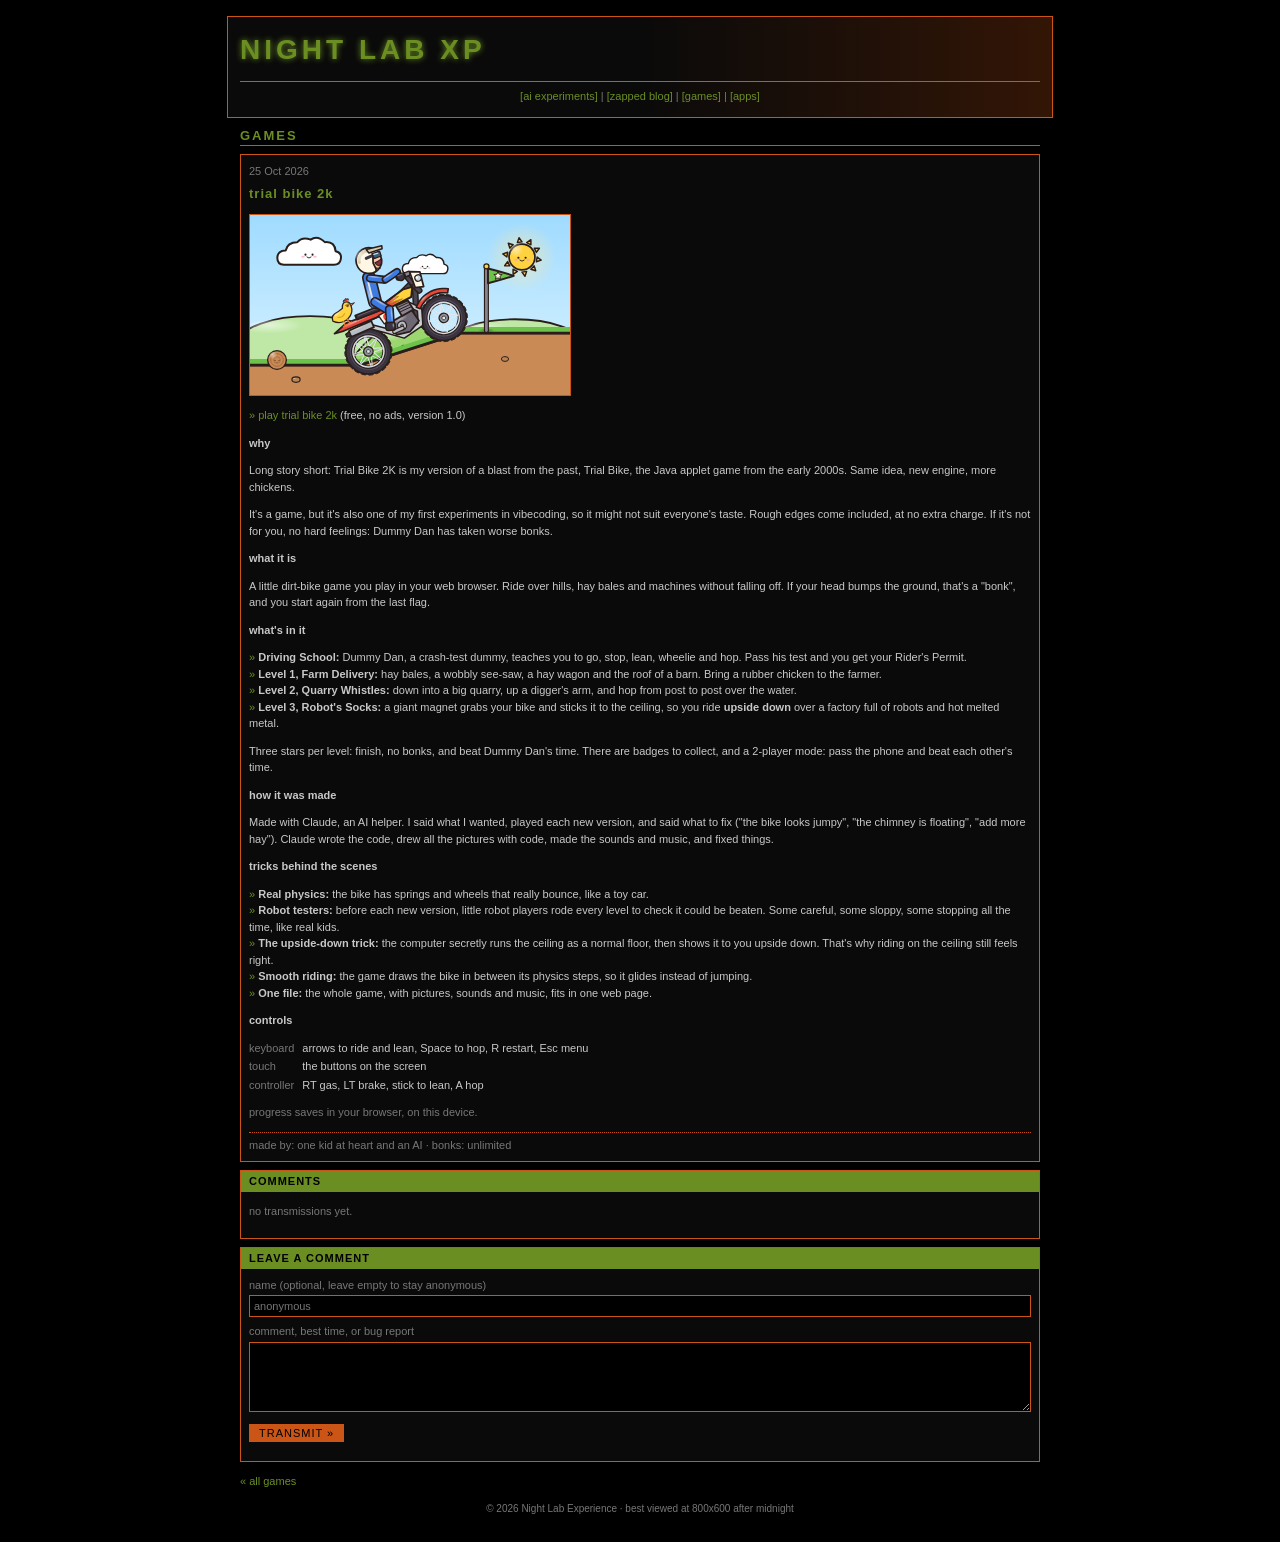
<file: games/trial-bike-2k.html>
<!DOCTYPE html>
<!-- GAME PAGE: the post about one game. The game itself lives in its own folder
     next to this file (trial-bike-2k/index.html) and opens full window.
     This file is one folder deeper than index.html, so links to the main site start with ../ -->
<html lang="en">

<head>
  <meta charset="UTF-8">
  <meta name="viewport" content="width=device-width, initial-scale=1">
  <title>trial bike 2k &middot; Night Lab XP</title>
  <meta name="description" content="Trial Bike 2K: a free dirt-bike physics game for kids 6+, made with AI. Driving School, a farm, a quarry and an upside-down scrapyard. Plays in the browser with keyboard, touch or controller.">
  <link rel="stylesheet" href="../style.css?v=3">
  <!-- DISCOVERY TAGS: help search engines and AI crawlers understand this page -->
  <meta name="keywords" content="Trial Bike 2K, Trial Bike Java applet, early 2000s browser game, retro game remake, vibecoding, dirt bike game, trials bike game, kids game, free browser game, physics game, made with AI, Claude, Night Lab XP">
  <meta name="author" content="nuked_duke">
  <meta name="robots" content="index, follow, max-image-preview:large">
  <link rel="canonical" href="https://xp.stoicscience.us/games/trial-bike-2k.html">
  <link rel="alternate" type="text/plain" title="llms.txt" href="https://xp.stoicscience.us/llms.txt">
  <meta property="og:type" content="article">
  <meta property="og:site_name" content="Night Lab XP">
  <meta property="og:title" content="trial bike 2k &middot; Night Lab XP">
  <meta property="og:description" content="A free dirt-bike physics game for kids 6+, made with AI. Ride a farm, a quarry and an upside-down scrapyard.">
  <meta property="og:url" content="https://xp.stoicscience.us/games/trial-bike-2k.html">
  <meta property="og:image" content="https://xp.stoicscience.us/games/trial-bike-2k/cover.svg">
  <meta name="twitter:card" content="summary_large_image">
  <!-- Structured data (JSON-LD): facts about this game in a format machines read directly -->
  <script type="application/ld+json">
  {"@context": "https://schema.org", "@type": "VideoGame", "name": "Trial Bike 2K", "url": "https://xp.stoicscience.us/games/trial-bike-2k/", "description": "A free dirt-bike physics game for kids 6+: Driving School, a farm, a quarry and an upside-down scrapyard.", "genre": ["Racing", "Physics", "Kids"], "gamePlatform": ["Web browser"], "playMode": ["SinglePlayer", "MultiPlayer"], "applicationCategory": "GameApplication", "operatingSystem": "Web browser", "offers": {"@type": "Offer", "price": "0", "priceCurrency": "USD"}, "audience": {"@type": "PeopleAudience", "suggestedMinAge": 6}, "image": "https://xp.stoicscience.us/games/trial-bike-2k/cover.svg", "author": {"@type": "Person", "name": "nuked_duke", "url": "https://xp.stoicscience.us/about.html"}, "datePublished": "2026-10-25", "version": "1.0"}
  </script>
</head>

<body>

  <!-- HEADER: copied from index.html, with ../ added to every link -->
  <header>
    <!-- The title is the home link -->
    <h1><a href="../index.html">Night Lab XP</a></h1>

    <nav>
      <a href="../ai-experiments.html">[ai experiments]</a> |
      <a href="../journal.html">[zapped blog]</a> |
      <a href="../games.html">[games]</a> |
      <a href="../apps.html">[apps]</a>
    </nav>
  </header>

  <main>

    <section>
      <h2>games</h2>

      <!-- ARTICLE: the game write-up -->
      <article class="box">
        <p class="date"><time datetime="2026-10-25">25 Oct 2026</time></p>
        <h3>trial bike 2k</h3>

        <!-- COVER: the picture links to the game. The game opens in this tab
             (no iframe: it needs the whole window and the keyboard) -->
        <p><a href="trial-bike-2k/"><img class="cover" src="trial-bike-2k/cover.svg" width="320" height="180"
           alt="Trial Bike 2K: a rider pops a wheelie up a sunny dirt ramp"></a></p>
        <p><a href="trial-bike-2k/">&raquo; play trial bike 2k</a> (free, no ads, version 1.0)</p>

        <!-- THE STORY: why this game exists -->
        <p><strong>why</strong></p>
        <p>Long story short: Trial Bike 2K is my version of a blast from the
           past, Trial Bike, the Java applet game from the early 2000s. Same
           idea, new engine, more chickens.</p>
        <p>It's a game, but it's also one of my first experiments in vibecoding,
           so it might not suit everyone's taste. Rough edges come included, at
           no extra charge. If it's not for you, no hard feelings: Dummy Dan has
           taken worse bonks.</p>

        <!-- WHAT IT IS -->
        <p><strong>what it is</strong></p>
        <p>A little dirt-bike game you play in your web browser. Ride over hills,
           hay bales and machines without falling off. If your head bumps the
           ground, that's a "bonk", and you start again from the last flag.</p>

        <!-- WHAT'S IN IT -->
        <p><strong>what's in it</strong></p>
        <ul>
          <li><strong>Driving School:</strong> Dummy Dan, a crash-test dummy, teaches
              you to go, stop, lean, wheelie and hop. Pass his test and you get your
              Rider's Permit.</li>
          <li><strong>Level 1, Farm Delivery:</strong> hay bales, a wobbly see-saw,
              a hay wagon and the roof of a barn. Bring a rubber chicken to the farmer.</li>
          <li><strong>Level 2, Quarry Whistles:</strong> down into a big quarry, up a
              digger's arm, and hop from post to post over the water.</li>
          <li><strong>Level 3, Robot's Socks:</strong> a giant magnet grabs your bike
              and sticks it to the ceiling, so you ride <strong>upside down</strong>
              over a factory full of robots and hot melted metal.</li>
        </ul>
        <p>Three stars per level: finish, no bonks, and beat Dummy Dan's time.
           There are badges to collect, and a 2-player mode: pass the phone and
           beat each other's time.</p>

        <!-- HOW IT WAS MADE -->
        <p><strong>how it was made</strong></p>
        <p>Made with Claude, an AI helper. I said what I wanted, played each new
           version, and said what to fix ("the bike looks jumpy", "the chimney is
           floating", "add more hay"). Claude wrote the code, drew all the pictures
           with code, made the sounds and music, and fixed things.</p>

        <!-- BEHIND THE SCENES -->
        <p><strong>tricks behind the scenes</strong></p>
        <ul>
          <li><strong>Real physics:</strong> the bike has springs and wheels that
              really bounce, like a toy car.</li>
          <li><strong>Robot testers:</strong> before each new version, little robot
              players rode every level to check it could be beaten. Some careful,
              some sloppy, some stopping all the time, like real kids.</li>
          <li><strong>The upside-down trick:</strong> the computer secretly runs the
              ceiling as a normal floor, then shows it to you upside down. That's
              why riding on the ceiling still feels right.</li>
          <li><strong>Smooth riding:</strong> the game draws the bike in between its
              physics steps, so it glides instead of jumping.</li>
          <li><strong>One file:</strong> the whole game, with pictures, sounds and
              music, fits in one web page.</li>
        </ul>

        <!-- CONTROLS: dl = description list, label | value -->
        <p><strong>controls</strong></p>
        <dl>
          <dt>keyboard</dt>   <dd>arrows to ride and lean, Space to hop, R restart, Esc menu</dd>
          <dt>touch</dt>      <dd>the buttons on the screen</dd>
          <dt>controller</dt> <dd>RT gas, LT brake, stick to lean, A hop</dd>
        </dl>
        <p class="dim">progress saves in your browser, on this device.</p>

        <p class="meta">made by: one kid at heart and an AI &middot; bonks: unlimited</p>
      </article>

      <!-- COMMENTS: approved comments are pasted here by hand.
           Copy the <div class="comment"> block for each one you publish -->
      <div class="box">
        <h3>comments</h3>
        <p class="dim">no transmissions yet.</p>
        <!-- Example of a published comment:
        <div class="comment">
          <p class="meta">anonymous &middot; 25 Oct 2026</p>
          <p>comment text here</p>
        </div>
        -->
      </div>

      <!-- COMMENT FORM: same as on the other posts.
           Only the subject line changes, so you can tell posts apart in Gmail -->
      <div class="box">
        <h3>leave a comment</h3>
        <form class="comment-form" action="https://api.web3forms.com/submit" method="POST">

          <!-- Hidden fields: the visitor never sees these -->
          <input type="hidden" name="access_key" value="347fa2f7-6c4d-4113-8c06-d35090430f7a">
          <!-- Fixed subject: your Gmail filter catches "Night Lab XP comment" -->
          <input type="hidden" name="subject" value="Night Lab XP comment: trial-bike-2k">
          <input type="hidden" name="from_name" value="Night Lab XP">
          <!-- Spam trap: hidden from people, bots tick it and get rejected -->
          <input type="checkbox" name="botcheck" class="botcheck" tabindex="-1" autocomplete="off">

          <label for="name">name (optional, leave empty to stay anonymous)</label>
          <input type="text" id="name" name="name" maxlength="60" placeholder="anonymous">

          <label for="message">comment, best time, or bug report</label>
          <textarea id="message" name="message" rows="5" maxlength="2000" required></textarea>

          <button type="submit">transmit &raquo;</button>
          <p class="form-status" aria-live="polite"></p>
        </form>
      </div>

      <!-- FORM SCRIPT: same as on the other posts.
           Sends the form in the background and shows a short message -->
      <script>
        const form = document.querySelector(".comment-form");
        const status = form.querySelector(".form-status");

        form.addEventListener("submit", async (event) => {
          event.preventDefault();
          status.textContent = "transmitting...";
          try {
            const response = await fetch(form.action, {
              method: "POST",
              body: new FormData(form)
            });
            if (response.ok) {
              status.textContent = "received. it'll show up here if it survives review.";
              form.reset();
            } else {
              status.textContent = "signal lost. try again later.";
            }
          } catch (error) {
            status.textContent = "signal lost. try again later.";
          }
        });
      </script>

      <!-- Back link to the list of games -->
      <p><a href="../games.html">&laquo; all games</a></p>
    </section>

  </main>

  <footer>
    <p>&copy; 2026 Night Lab Experience &middot; best viewed at 800x600 after midnight</p>
  </footer>

</body>
</html>
</file>
<file: style.css>
/* =========================================================
   Night Lab XP: style.css
   Old-web look: black page, crimson + neon, small dense text,
   bordered boxes. Read top to bottom: general rules first,
   then specific parts of the page.
   ========================================================= */


/* ---------- 1. COLOR VARIABLES ----------
   :root = the whole page. --name: value; defines a reusable value.
   Use it later with var(--name). Change a color here and it
   changes everywhere. */
:root {
  --bg: #000000;        /* page background */
  --box-bg: #0a0a0a;    /* box background, a hair lighter than black */
  --border: #ca5516;    /* dark green box borders */
  --text: #c8c8c8;      /* normal text, light gray (pure white is harsh) */
  --dim: #777777;       /* small print, dates */
  --crimson: #6b8e23;   /* main accent */
  --neon: #cc0022;      /* second accent, used for link hover */
}


/* ---------- 2. WHOLE PAGE ---------- */
body {
  background: var(--bg);
  color: var(--text);
  /* Font stack: the browser uses the first one it has installed */
  font-family: Verdana, Tahoma, Geneva, sans-serif;
  font-size: 11px;      /* small and dense, 2005 style */
  line-height: 1.5;     /* space between lines, 1.5x the font size */
  margin: 0;
  padding: 16px;        /* gap between the page edge and the content */
}

/* Links: crimson, no underline; neon when the mouse is over them */
a {
  color: var(--crimson);
  text-decoration: none;
}
a:hover {
  color: var(--neon);
  text-decoration: underline;
}


/* ---------- 3. CENTERED PAGE WIDTH ----------
   header, main, footer each max 800px wide, centered.
   margin: 0 auto = no top/bottom margin, equal left/right (centers it). */
header,
main,
footer {
  max-width: 800px;
  margin: 0 auto;
}


/* ---------- 4. HEADER ---------- */
header {
  border: 1px solid var(--border);
  /* Gradient left → right: plain box color until 50%, then fades into the border green by 100% */
 background: linear-gradient(to right, var(--box-bg) 50%, rgba(202, 85, 22, 0.25) 100%);
  padding: 12px;
  margin-bottom: 8px;
}

header h1 {
  color: var(--crimson);
  font-size: 28px;
  letter-spacing: 4px;           /* spread the letters out */
  text-transform: uppercase;     /* NIGHT LAB XP */
  margin: 0;
  /* Glow: x-offset y-offset blur color */
  text-shadow: 0 0 6px var(--crimson);
}

/* The title is a link now. Make it keep the title's look:
   inherit = use the parent's (the h1's) color; no underline, even on hover */
header h1 a,
header h1 a:hover {
  color: inherit;
  text-decoration: none;
}

header p {
  color: var(--dim);
  margin: 4px 0 10px;            /* top, left/right, bottom */
}

nav {
  border-top: 1px solid var(--border);
  padding-top: 6px;
  color: var(--dim);             /* colors the | separators */
  text-align: center;            /* center the links in the bar */
  margin-top: 10px;              /* gap under the title, now that the tagline is gone */
}


/* ---------- 5. LAYOUT ----------
   Top row: display: flex puts the children of .top-row
   (aside + about box) side by side. The journal sits below it. */
.top-row {
  display: flex;
  gap: 8px;                      /* space between the two columns */
  align-items: stretch;          /* both columns get the same height */
}

aside {
  width: 200px;
  flex-shrink: 0;                /* sidebar keeps its width */
}

.about-box {
  flex: 1;                       /* about box takes all remaining width */
}


/* ---------- 6. BOXES ----------
   Every element with class="box" (written .box in CSS). */
.box {
  border: 1px solid var(--border);
  background: var(--box-bg);
  padding: 8px;
  margin-bottom: 8px;
}

/* Box titles: a solid crimson bar across the top of the box.
   Negative margins pull the bar out to the box edges. */
.box h3 {
  background: var(--crimson);
  color: #000;
  font-size: 11px;
  text-transform: uppercase;
  letter-spacing: 1px;
  margin: -8px -8px 8px;
  padding: 2px 8px;
}

/* Journal section title */
section h2 {
  color: var(--crimson);
  font-size: 13px;
  text-transform: uppercase;
  letter-spacing: 2px;
  border-bottom: 1px solid var(--border);
  margin: 0 0 8px;
}


/* ---------- 7. SIDEBAR DETAILS ---------- */

/* Picture placeholder: a dashed square */
.avatar {
  width: 120px;
  height: 120px;
  color: var(--dim);
  /* Center the [ pic ] text inside the square */
  display: flex;
  align-items: center;
  justify-content: center;
  margin: 0 auto 8px;
}

/* Stats list: grid with 2 columns, label | value */
dl {
  display: grid;
  grid-template-columns: auto 1fr;   /* label as wide as needed, value gets the rest */
  gap: 2px 8px;                      /* row gap, column gap */
  margin: 0;
}
dt {
  color: var(--dim);
}
dd {
  margin: 0;                         /* browsers indent <dd> by default; remove it */
}

/* Links list: custom bullet instead of the default dot */
ul {
  list-style: none;
  padding: 0;
  margin: 0;
}
li::before {
  content: "» ";                     /* ::before inserts text before each item */
  color: var(--crimson);
}


/* ---------- 8. JOURNAL ENTRIES ---------- */
.date {
  color: var(--dim);
  margin: 0 0 4px;
}

/* Inside a journal entry the title isn't a crimson bar, just red text.
   article.box h3 is more specific than .box h3, so it wins. */
article.box h3 {
  background: none;
  color: var(--crimson);
  font-size: 13px;
  text-transform: none;
  margin: 0 0 6px;
  padding: 0;
}

.meta {
  color: var(--dim);
  border-top: 1px dotted var(--border);
  padding-top: 4px;
  margin-bottom: 0;
}


/* ---------- 9. FOOTER ---------- */
footer {
  text-align: center;
  color: var(--dim);
  font-size: 10px;
  margin-top: 8px;
}


/* ---------- 10. PHONES ----------
   @media rules only apply when the condition is true.
   Under 600px wide: stack the sidebar above the about box. */
@media (max-width: 600px) {
  .top-row {
    flex-direction: column;          /* column = top to bottom instead of a row */
  }
  aside {
    width: 100%;
  }
}


/* ---------- 11. COMMENTS + COMMENT FORM ---------- */

/* Gray text, e.g. "no transmissions yet." */
.dim {
  color: var(--dim);
}

/* One published comment: a dotted line between comments */
.comment {
  border-bottom: 1px dotted var(--border);
  padding-bottom: 4px;
  margin-bottom: 8px;
}

/* Each label sits on its own line above its field */
.comment-form label {
  display: block;
  color: var(--dim);
  margin: 6px 0 2px;
}

/* Text boxes: black, orange border, same small font as the page.
   width: 100% + box-sizing: border-box = fill the box without
   the padding/border pushing it wider */
.comment-form input[type="text"],
.comment-form textarea {
  width: 100%;
  box-sizing: border-box;
  background: var(--bg);
  color: var(--text);
  border: 1px solid var(--border);
  font-family: inherit;               /* forms don't inherit the page font by default */
  font-size: 11px;
  padding: 4px;
}

/* Glow when the visitor clicks into a field */
.comment-form input[type="text"]:focus,
.comment-form textarea:focus {
  outline: none;
  box-shadow: 0 0 4px var(--border);
}

/* The send button: solid orange bar like the box titles */
.comment-form button {
  margin-top: 8px;
  background: var(--border);
  color: #000;
  border: none;
  font-family: inherit;
  font-size: 11px;
  text-transform: uppercase;
  letter-spacing: 1px;
  padding: 3px 10px;
  cursor: pointer;                    /* hand cursor on hover */
}
.comment-form button:hover {
  background: var(--neon);
}

/* Spam trap checkbox: removed from view for humans */
.botcheck {
  display: none;
}

/* Result message after sending */
.form-status {
  color: var(--dim);
  margin-bottom: 0;
}


/* ---------- 12. SLIDE-IN APP PANEL ----------
   A full-screen card that waits just off the right edge of the screen,
   then slides in when it gets the "open" class. */

/* Buttons that open/close the panel: same look as the comment button */
.panel-open,
.panel-close {
  background: var(--border);
  color: #000;
  border: none;
  font-family: inherit;
  font-size: 11px;
  text-transform: uppercase;
  letter-spacing: 1px;
  padding: 3px 10px;
  cursor: pointer;
}
.panel-open:hover,
.panel-close:hover {
  background: var(--neon);
}

.app-panel {
  position: fixed;                    /* pinned to the screen, not the page */
  inset: 0;                           /* top, right, bottom, left all 0 = covers the screen */
  z-index: 100;                       /* sits on top of everything else */
  background: var(--bg);
  display: flex;
  flex-direction: column;             /* bar on top, app fills the rest */
  transform: translateX(100%);        /* shifted one full screen-width to the right = hidden */
  transition: transform 0.35s ease;   /* animate the slide */
  visibility: hidden;                 /* fully hidden while parked off-screen */
}

.app-panel.open {
  transform: translateX(0);           /* slide back into view */
  visibility: visible;
}

/* The bar across the top of the panel.
   env(safe-area-inset-top) adds room for a phone's notch */
.app-panel-bar {
  display: flex;
  align-items: center;
  justify-content: space-between;     /* back left, title middle, link right */
  gap: 8px;
  flex-wrap: wrap;
  padding: 6px 8px;
  padding-top: calc(6px + env(safe-area-inset-top, 0px));
  border-bottom: 1px solid var(--border);
}

.app-panel iframe {
  flex: 1;                            /* take all the height left under the bar */
  width: 100%;
  border: 0;                          /* iframes get a default border; remove it */
}

/* While the panel is open, stop the page behind it from scrolling */
body.panel-is-open {
  overflow: hidden;
}


/* ---------- 13. GAME COVERS ----------
   The cover picture on a game page. max-width: 100% shrinks it on phones;
   height: auto keeps its shape while it shrinks */
.cover {
  display: block;
  max-width: 100%;
  height: auto;
  border: 1px solid var(--border);
}
.cover:hover {
  border-color: var(--neon);         /* red frame on hover, like the links */
}
</file>
